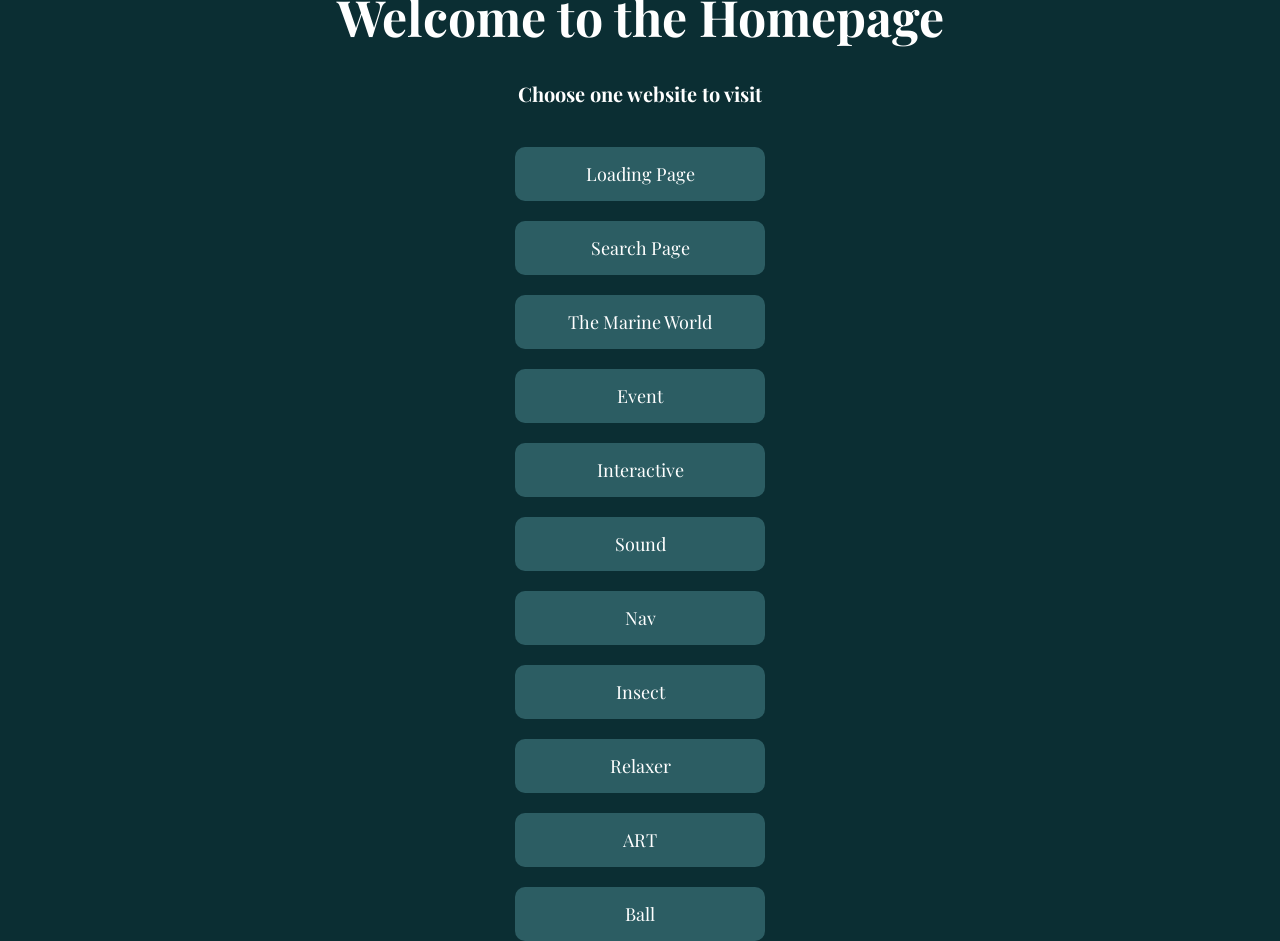
<file: index.html>
<!DOCTYPE html>
<html lang="en">

    <head>
        <meta charset="UTF-8">
        <meta name="viewport" content="width=device-width, initial-scale=1.0">
        <title>Home Page</title>
        <link rel="stylesheet" href="style/index.css">
    </head>

    <body>

        <h1 class="title">Welcome to the Homepage</h1>
        <h3 class="subtitle">Choose one website to visit</h3>

        <a class="button" href="loading.html">Loading Page</a>
        <a class="button" href="search.html">Search Page</a>
        <a class="button" href="expanding.html">The Marine World</a>
        <a class="button" href="event.html">Event</a>
        <a class="button" href="interactive.html">Interactive</a>
        <a class="button" href="sound.html">Sound</a>
        <a class="button" href="nav.html">Nav</a>
        <a class="button" href="insect.html">Insect</a>
        <a class="button" href="relax.html">Relaxer</a>
        <a class="button" href="art.html">ART</a>
        <a class="button" href="ball.html">Ball</a>


        <script src="script/index.js"></script>
    </body>

</html>
</file>
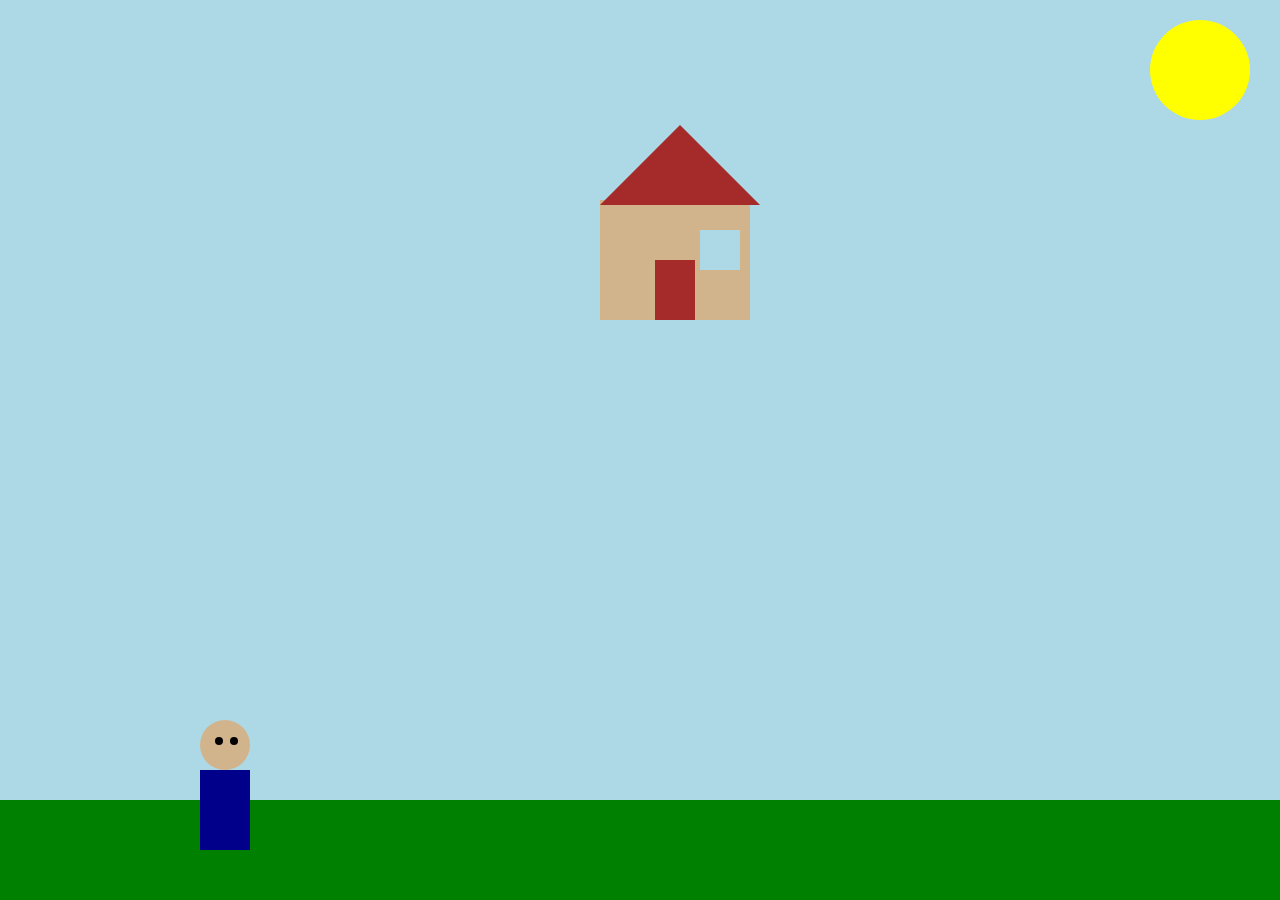
<file: art.html>
<!DOCTYPE html>
<html lang="en">
<head>
    <meta charset="UTF-8">
    <meta name="viewport" content="width=device-width, initial-scale=1.0">

    <title>Art</title>
    <link rel="stylesheet" href="script/art.css">
</head>
<body>
  <div class="square1"></div>
  <div class="triangle"></div>
  <div class="rectangle"></div>
    <div class="rectangle2"></div>

  <div class="square2"></div>
  <div class="circle"></div>
  <div class="body"></div>
  <div class="head"></div>
  <div class="eye1"></div>
  <div class="eye2"></div>



</body>
</html>
</file>
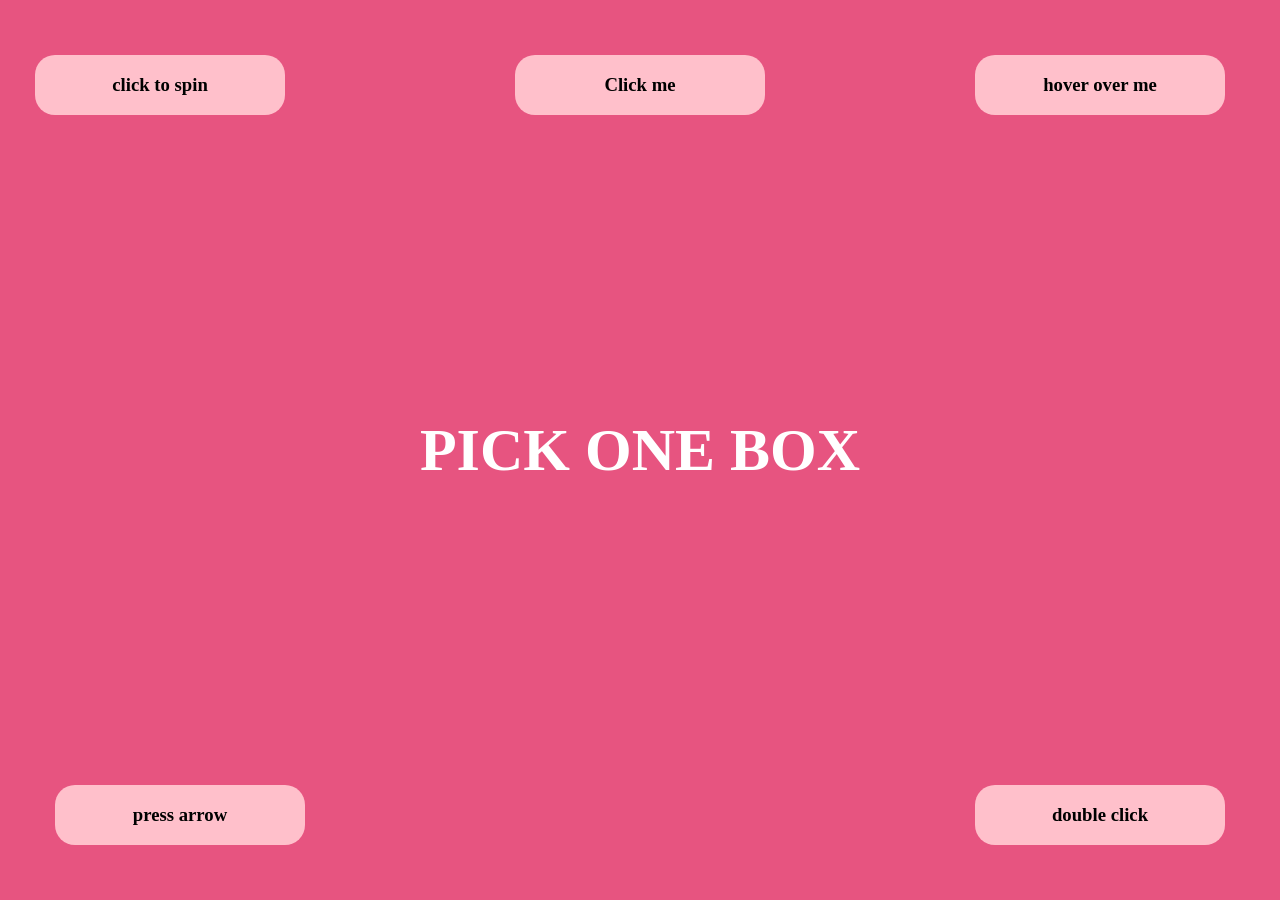
<file: event.html>
<!DOCTYPE html>
<html lang="en">
<head>
    <meta charset="UTF-8">
    <meta name="viewport" content= "width=device-width, initial-scale=1.0">
    <title>Event</title>
    <link rel="stylesheet" href="script/event.css">
</head>

<body>

<h1 class="title">PICK ONE BOX</h1>
    <div class="rectangle click" >
        <h3>Click me</h3>
    </div>
    <div class="rectangle move">
        <h3>press arrow</h3>
    </div>
    <div class = "rectangle spin">
        <h3>click to spin</h3>
    </div>
    <div class = "rectangle hover">
        <h3>hover over me</h3>
    </div>
    <div class = "rectangle dblclick">
        <h3>double click</h3>
    </div>

    <script src="script/event.js"></script>

</body>
</html>
</file>
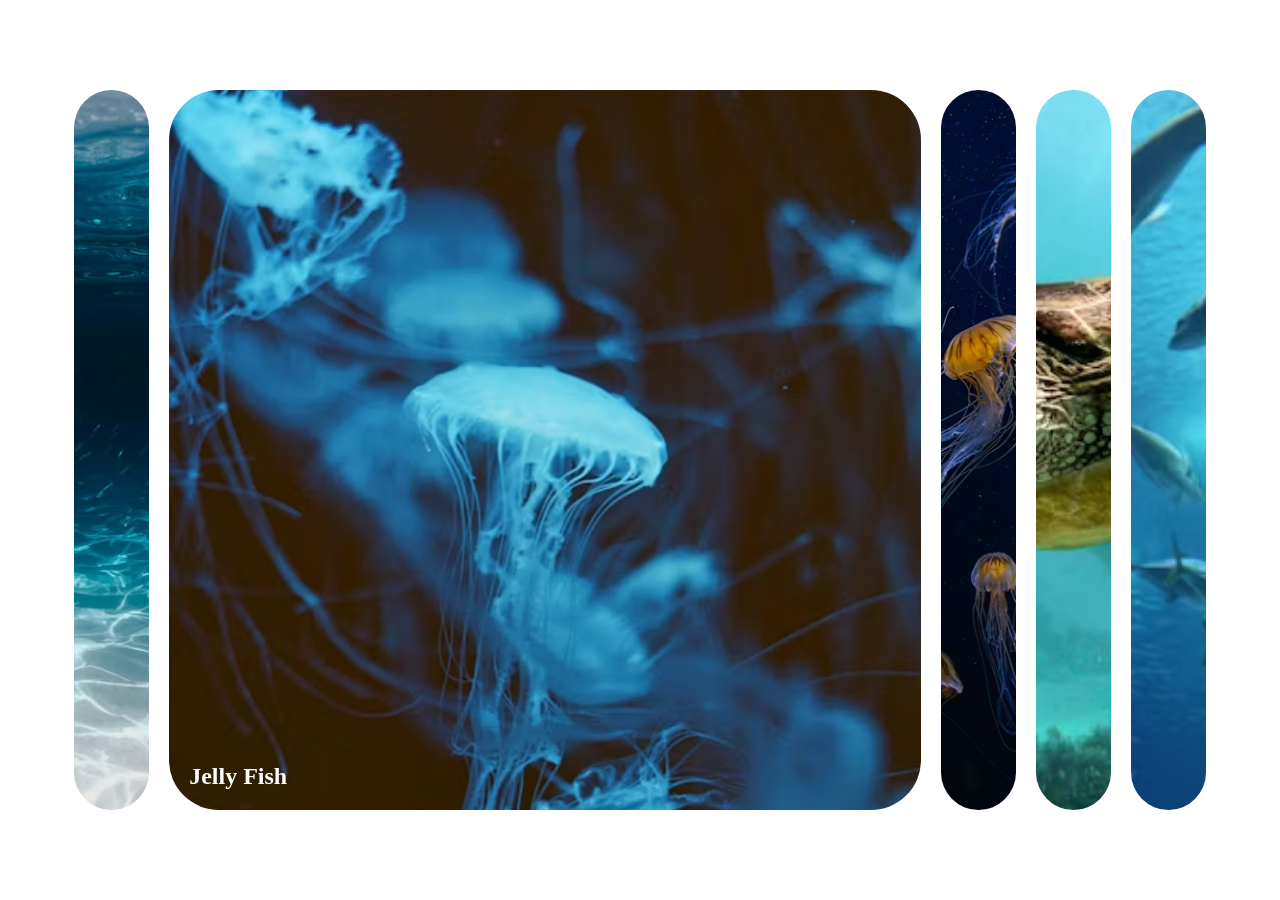
<file: expanding.html>
<!DOCTYPE html>
<html lang="en">
<head>
    <meta charset="UTF-8">
    <meta name="viewport" content="width=device-width, initial-scale=1.0">
    <title>Expanding</title>
    <link rel="stylesheet" href="style/expanding.css">
</head>
<body>
<div class="container">
    <div class="panel" style= "background-image: url('images/ocean.avif')">
        <h3>The Life under water</h3>
    </div>
     <div class="panel active" style= "background-image: url('images/jellyfish.avif')">
        <h3>Jelly Fish</h3>
    </div>
     <div class="panel"style= "background-image: url('images/fish.avif')">
        <h3>fish</h3>
    </div>
     <div class="panel"style= "background-image: url('images/turtle.avif')">
        <h3>turtle</h3>
    </div>
     <div class="panel"style= "background-image: url('images/whalesss.avif')">
        <h3>whale</h3>
    </div>
</div>

<script src ="script/expanding.js"></script>
</body>
</html>
</file>
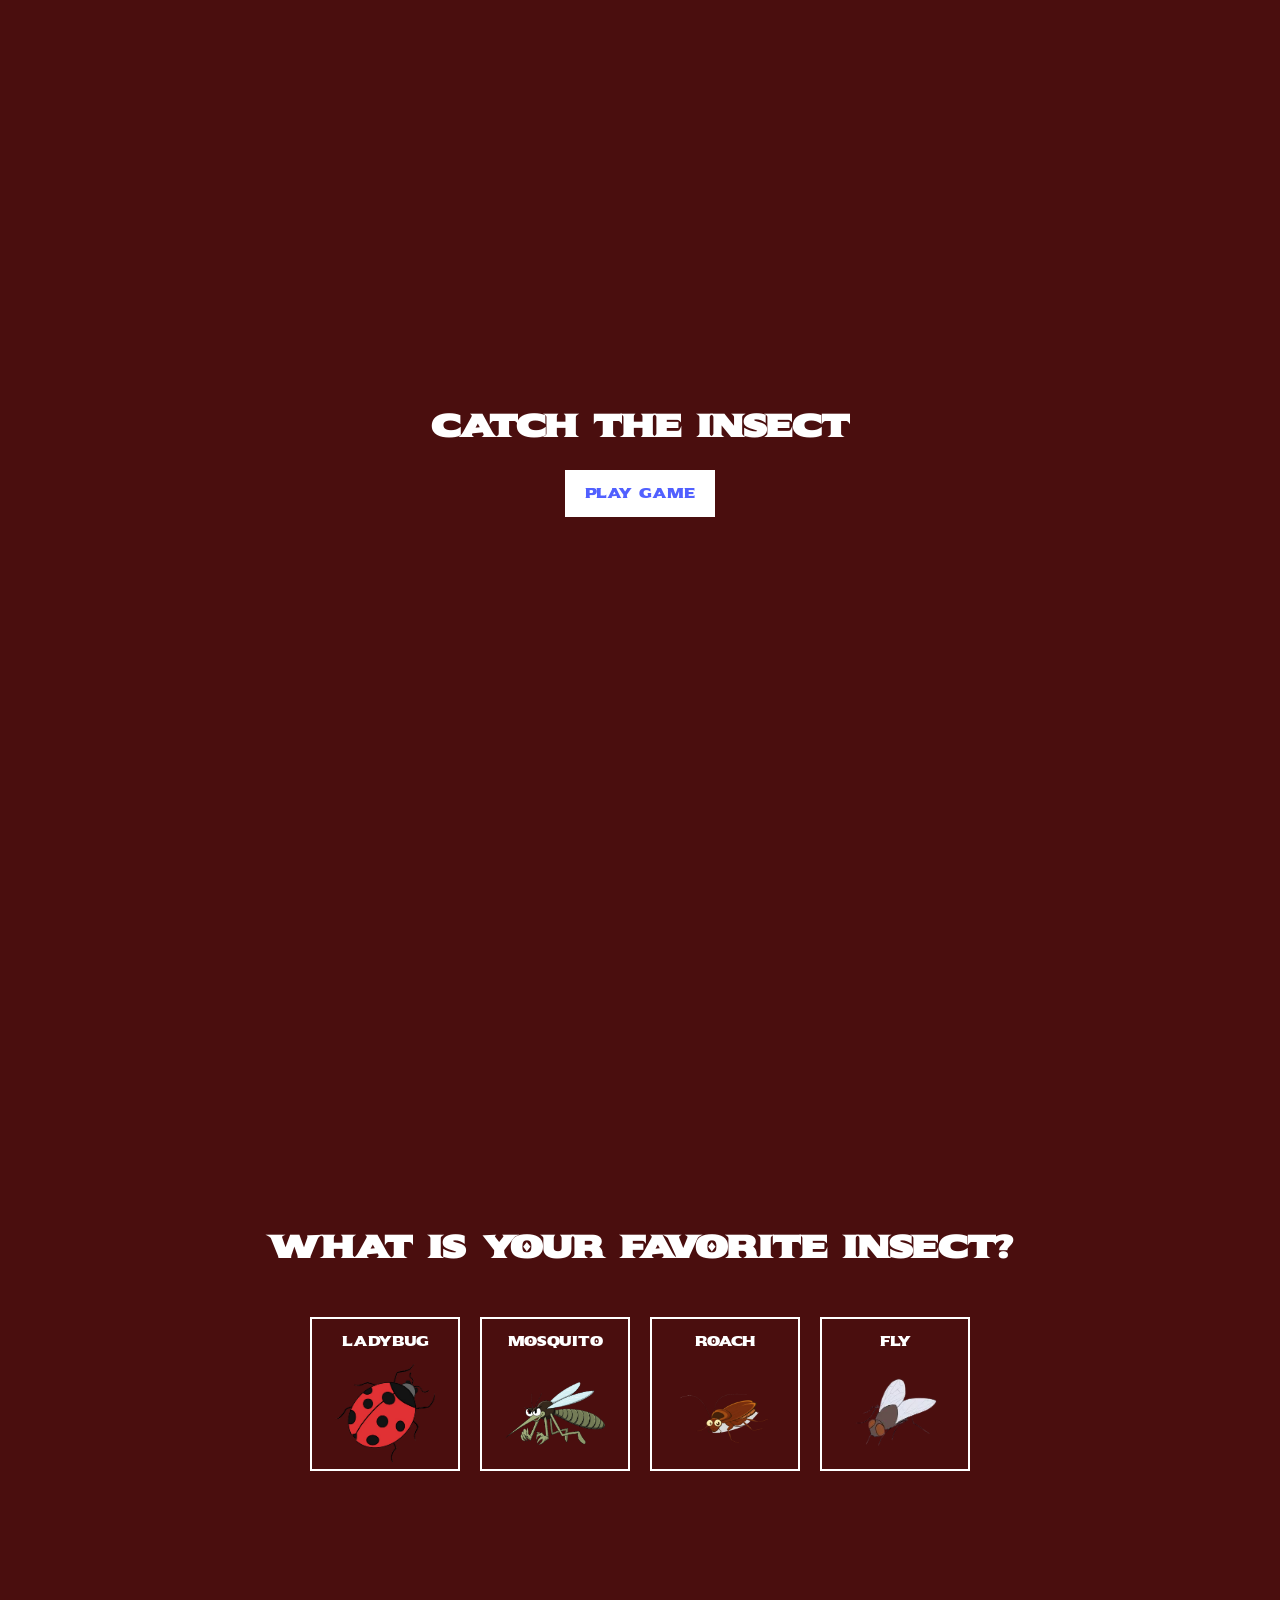
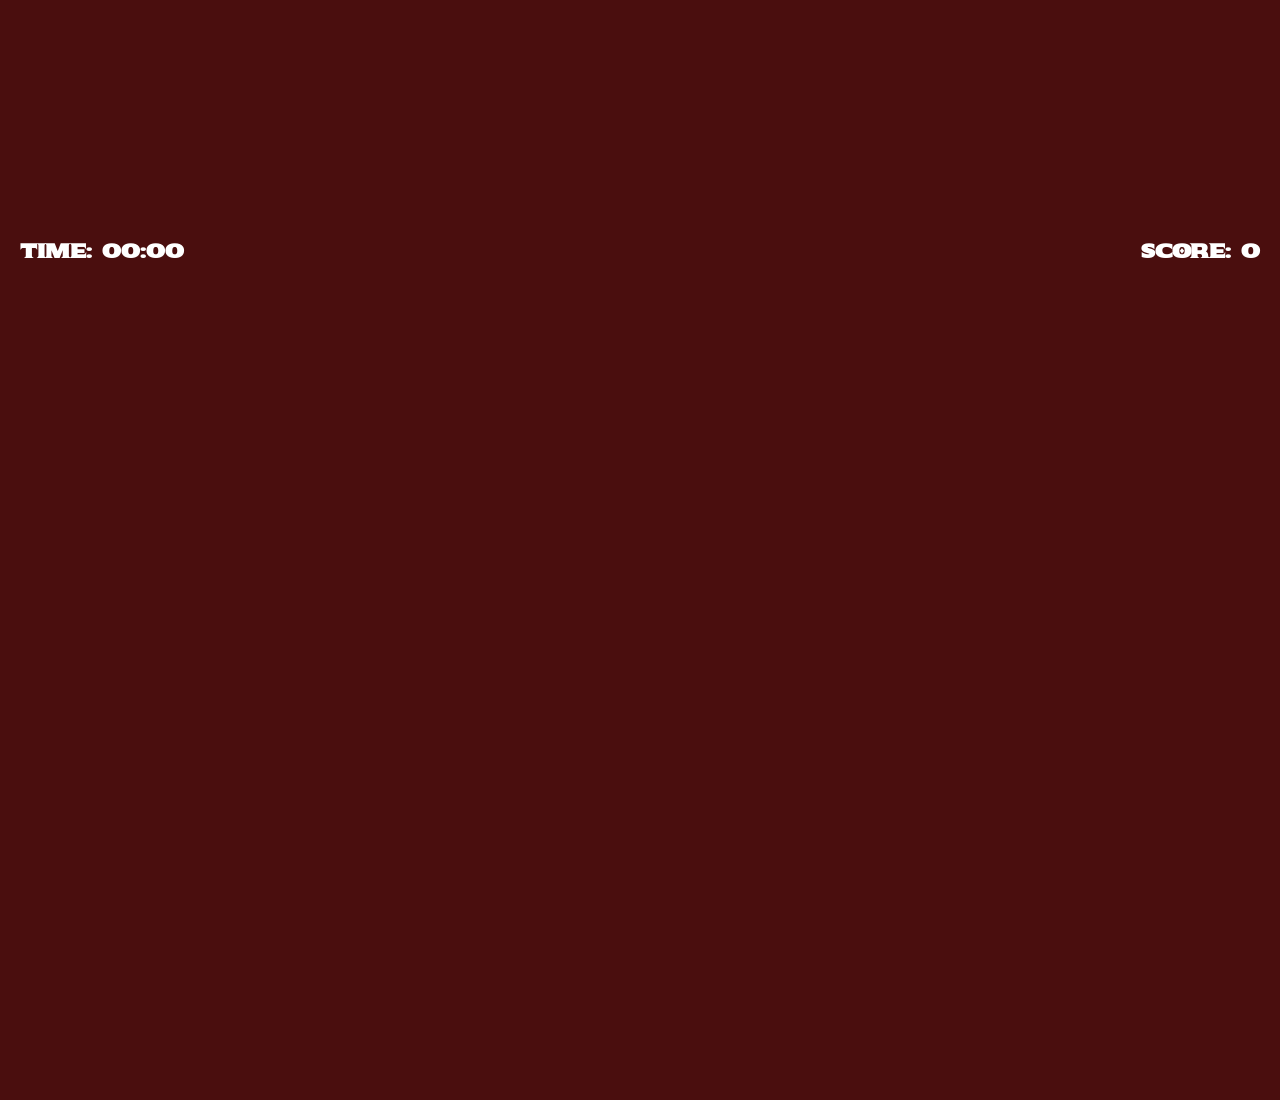
<file: insect.html>
<!DOCTYPE html>
<html lang="en">
<head>
    <meta charset="UTF-8">
    <meta name="viewport" content="width=device-width, initial-scale=1.0">
    <title>Insect Game</title>
    <link rel="stylesheet" href="style/insect.css">
</head>

<body>

    <div class="screen">
        <h1>Catch the Insect</h1>
        <button class="btn" id="start-btn">Play Game</button>
    </div>

    <div class="screen">
        <h1>What is your favorite insect?</h1>

        <ul class="insect-list">
            <li>
                <button class="choose-insect-btn">
                    <p>Ladybug</p>
                    <img src="images/ladybug.png" alt="ladybug">
                </button>
            </li>

            <li>
                <button class="choose-insect-btn">
                    <p>Mosquito</p>
                    <img src="images/mosquito.png" alt="mosquito">
                </button>
            </li>

            <li>
                <button class="choose-insect-btn">
                    <p>Roach</p>
                    <img src="images/roach.png" alt="roach">
                </button>
            </li>

            <li>
                <button class="choose-insect-btn">
                    <p>Fly</p>
                    <img src="images/fly.png" alt="fly">
                </button>
            </li>
        </ul>
    </div>

    <div class="screen game-container" id="game-container">
        <h3 class="time" id="time">Time: 00:00</h3>
        <h3 class="score" id="score">Score: 0</h3>

        <h5 class="message" id="message">
            Are you annoyed yet <br>
            You are playing an impossible game!!
        </h5>
    </div>

    <script src=script/insect.js></script>

</body>
</html>
</file>
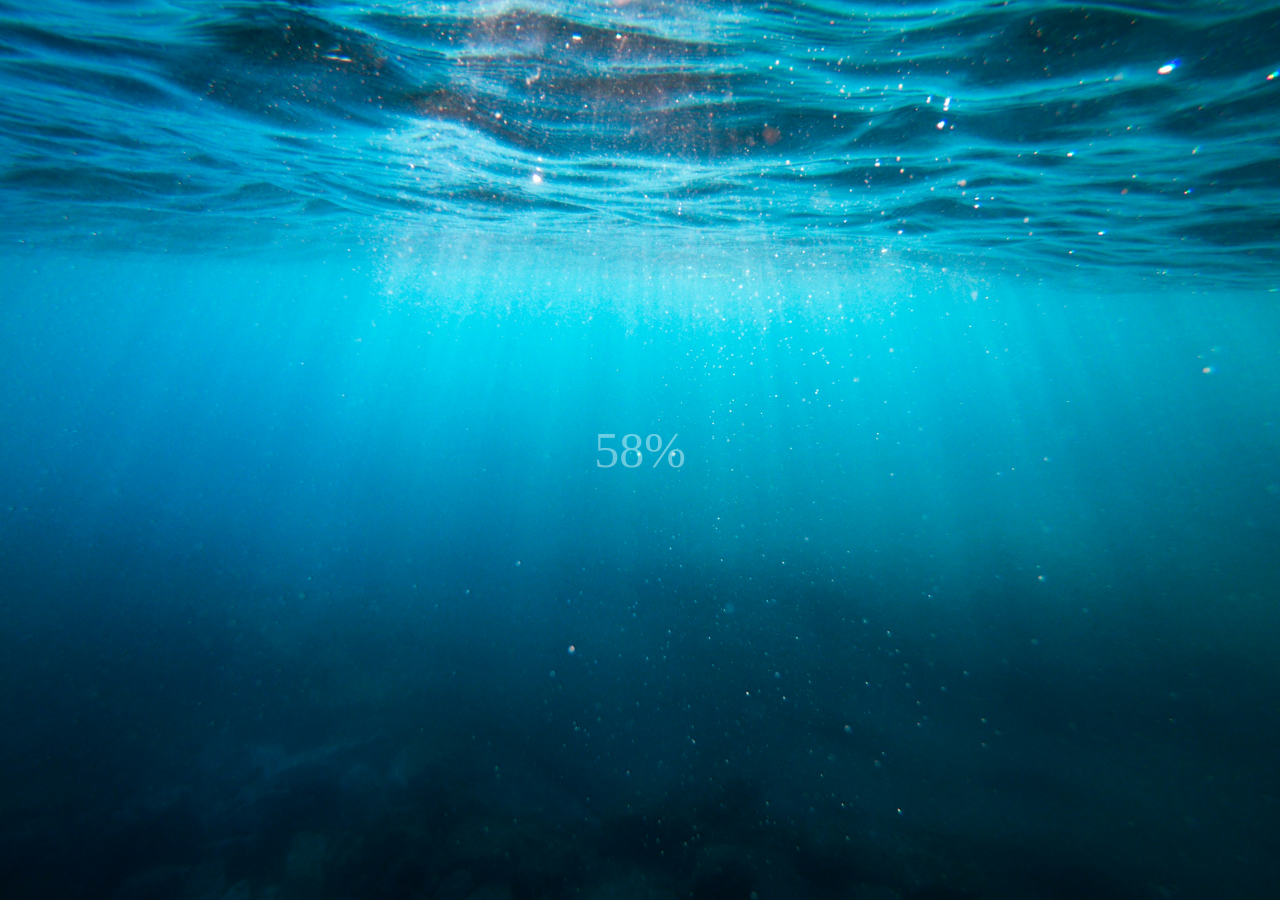
<file: loading.html>
<!DOCTYPE HTML>
<html lang = "en">
    <head>
      <meta charsets = "UTF-8">
      <meta name = "viewport" content="width=device-width, initial-scale=1.0">
      <title>Loading</title>
      <link rel="stylesheet" href="style/loading.css">
</head>
<body>
  <section class ="bg"></section>
  <div class = "loading-text">0%</div>
  <script src = "script/loading.js"></script>
 </body>
</html>
</file>
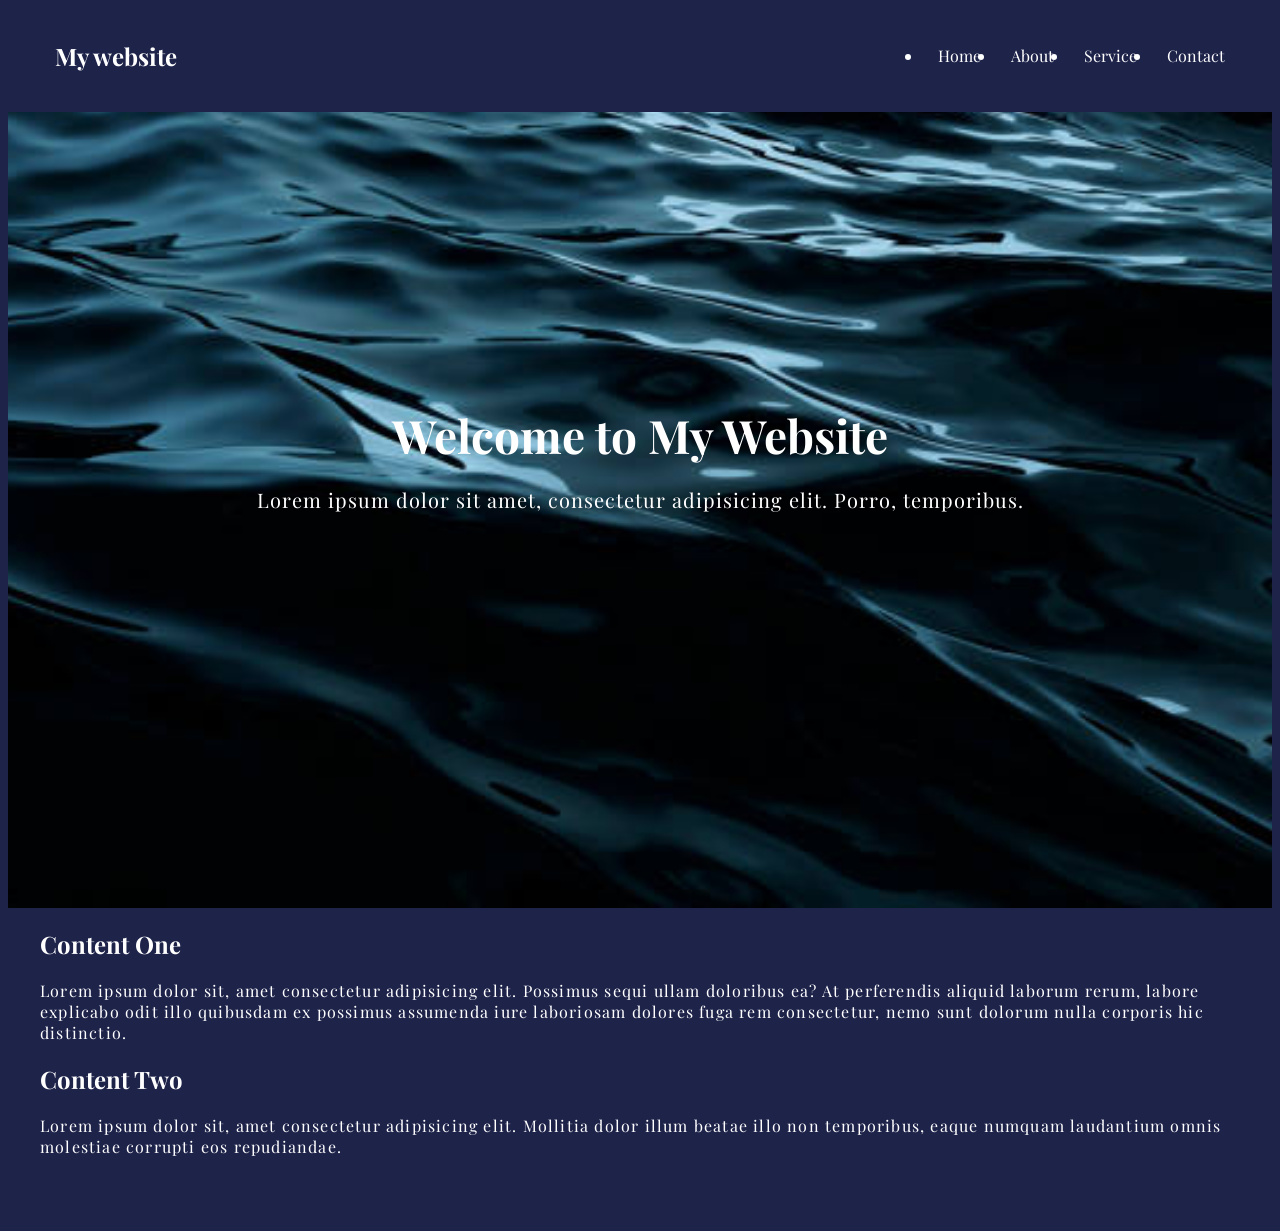
<file: nav.html>
<!DOCTYPE html>
<html lang="en">
<head>
    <meta charset="UTF-8">
    <meta name="viewport" content="width=device-width, initial-scale=1.0">
    <title>Nav page</title>
    <link rel="stylesheet" href="style/nav.css">
</head>

<body>

<nav class="nav">
    <div class="container">
        <h1 class="logo"><a href="nav.html">My website</a></h1>

        <ul>
            <li><a href="#" class="current">Home</a></li>
            <li><a href="#">About</a></li>
            <li><a href="#">Service</a></li>
            <li><a href="#">Contact</a></li>
        </ul>
    </div>
</nav>

<div class="hero">
    <div class="container">
        <h1>Welcome to My Website</h1>
        <p>Lorem ipsum dolor sit amet, consectetur adipisicing elit. Porro, temporibus.</p>
    </div>
</div>

<section class="container content">
    <h2>Content One</h2>
    <p>
        Lorem ipsum dolor sit, amet consectetur adipisicing elit. Possimus sequi ullam doloribus ea?
        At perferendis aliquid laborum rerum, labore explicabo odit illo quibusdam ex possimus assumenda
        iure laboriosam dolores fuga rem consectetur, nemo sunt dolorum nulla corporis hic distinctio.
    </p>

    <h3>Content Two</h3>
    <p>
        Lorem ipsum dolor sit, amet consectetur adipisicing elit. Mollitia dolor illum beatae illo non
        temporibus, eaque numquam laudantium omnis molestiae corrupti eos repudiandae.
    </p>
</section>

<script src="script/nav.js"></script>

</body>
</html>
</file>
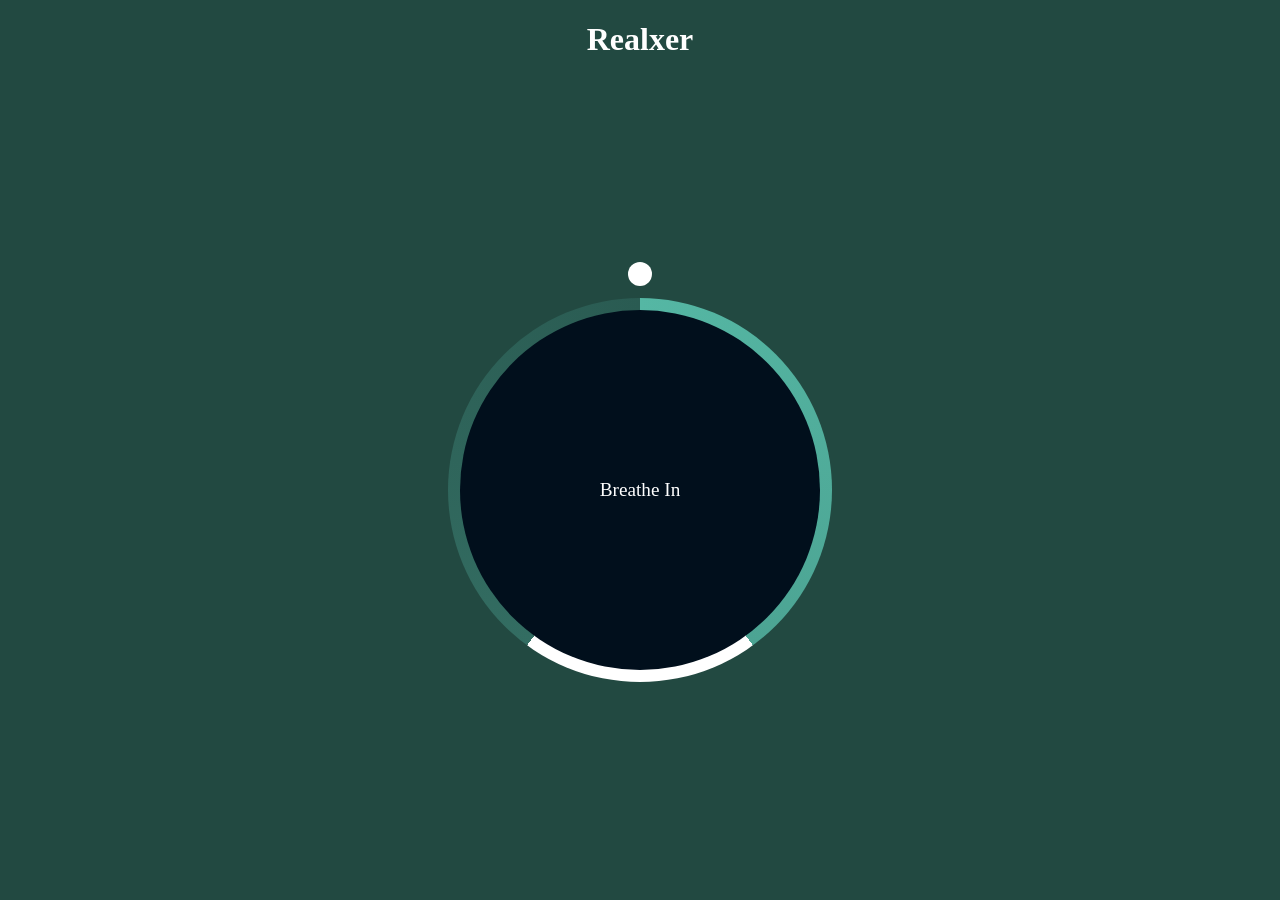
<file: relax.html>
<!DOCTYPE html>
<html lang="en">
<head>
    <meta charset="UTF-8">
    <meta name="viewport" content="width=device-width, initial-scale=1.0">
    <title>Relaxer</title>
    <link rel="stylesheet" href="style/relax.css">
</head>
<body>
    <h1>Realxer</h1>
    <div class ="container" id ="container">
        <div class = "circle"></div>
        <p id = "text">Breathe In</p>

        <div class = "pointer-container">
            <span class ="pointer"></span>
        </div>

            <div class="gradient-circle"></div>

    </div>

<script src = "script/relax.js" ></script>
</body>
</html>
</file>
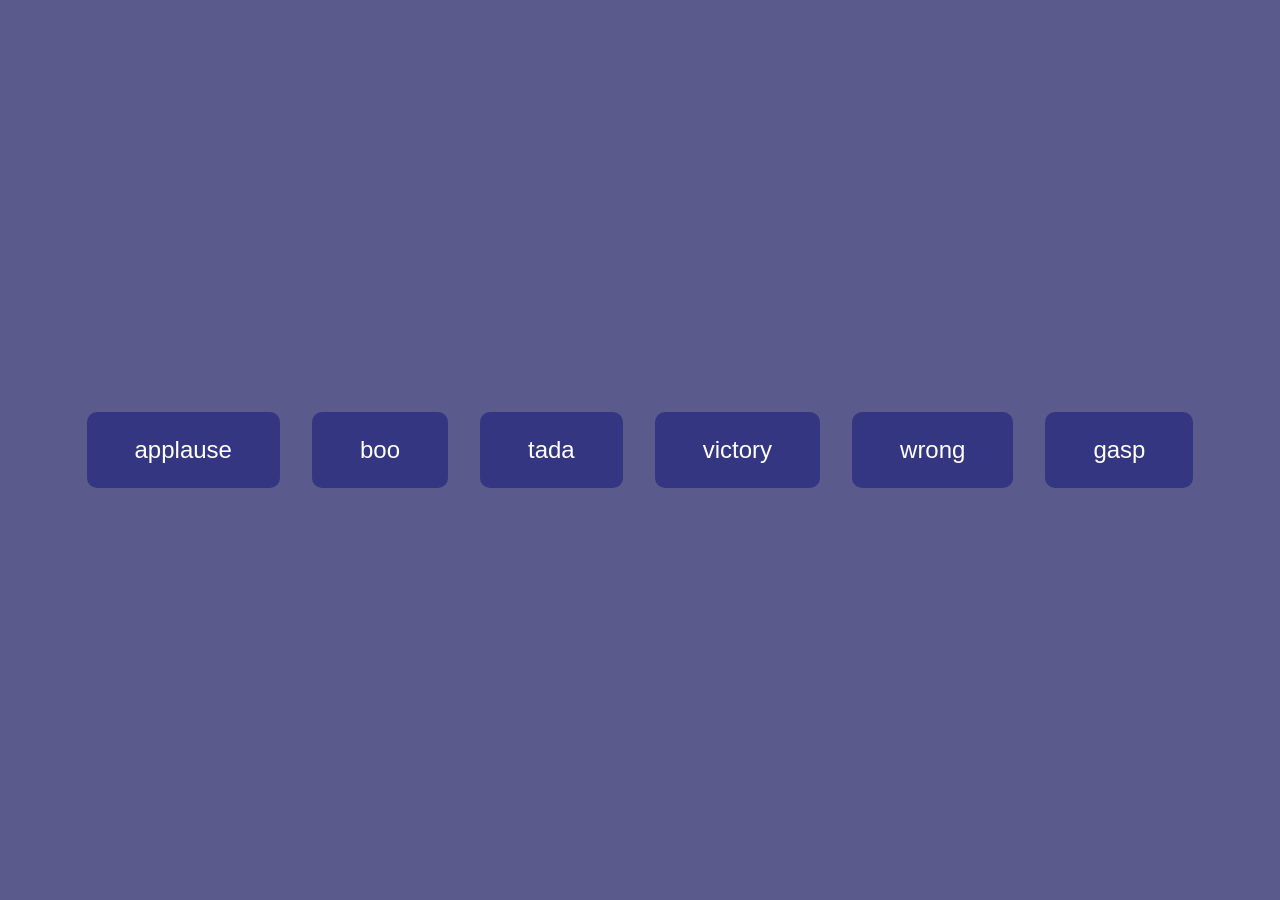
<file: sound.html>
<!DOCTYPE html>
<html lang="en">
<head>
    <meta charset="UTF-8">
    <meta name="viewport" content="width=device-width, initial-scale=1.0">
    <title>sound</title>
    <link rel="stylesheet" href="style/sound.css">
</head>
<body>

<audio src="sounds/applause.mp3" class ="applause"></audio>
<audio src="sounds/boo.mp3" class = "boo"></audio>
<audio src="sounds/gasp.mp3" class ="gasp"></audio>
<audio src="sounds/tada.mp3" class = "tada"></audio>
<audio src="sounds/victory.mp3" class = "victory"></audio>
<audio src="sounds/wrong.mp3" class = "wrong"></audio>

<div class = "buttons"></div>
<script src= "script/sound.js"></script>

</body>
</html>
</file>
<file: style/index.css>
@import url('https://fonts.googleapis.com/css2?family=Merriweather:ital,opsz,wght@0,18..144,300..900;1,18..144,300..900&family=Playfair+Display:ital,wght@0,400..900;1,400..900&display=swap');

body {
  margin: 0;
  height: 100vh;
  background-color: #0B2E33;
  color: white;
 font-family: "Playfair Display", serif;
  display: flex;
  flex-direction: column;
  justify-content: center;
  align-items: center;
  text-align: center;
}

.title {
  font-size: 50px;
  margin-bottom: 10px;
}

.subtitle {
  font-size: 20px;
  margin-bottom: 30px;
}

a {
  margin: 8px 0;
  color: white;
  text-decoration: none;
  font-size: 18px;
}

a:hover {
  text-decoration: underline;
}
.button {
  width: 220px;
  padding: 15px;
  margin: 10px 0;
  background-color: #2C5D63;
  color: white;
  text-decoration: none;
  font-size: 18px;
  border-radius: 10px;
  transition: all 0.3s ease;
}

.button:hover {
  background-color: #1E4044;
  transform: scale(1.05);
}
</file>
<file: script/art.css>
body {
  position: relative;
  height: 100vh;
  margin: 0;
  background: #ADD8E6
}

/* House */
.square1 {
  width: 150px;
  height: 120px;
  background: tan;
  position: absolute;
  top: 200px;
  left: 600px;
}


.rectangle {
  width: 40px;
  height: 60px;
  background: brown;
  position: absolute;
  top: 260px;
  left: 655px;
}

.rectangle2 {
  width: 100%;
  height: 100px;
  background: green;
  position: fixed;
  bottom: 0;
  left: 0;
}




/* Window */
.square2 {
  width: 40px;
  height: 40px;
  background: lightblue;
  position: absolute;
  top: 230px;
  left: 700px;
}


.triangle {
  width: 0;
  height: 0;

  border-left: 80px solid transparent;
  border-right: 80px solid transparent;
  border-bottom: 80px solid brown;

  position: absolute;
  top: 125px;
  left: 600px;
}
.circle {
  width: 100px;
  height: 100px;
  background: yellow;
  border-radius: 50%;
  position: absolute;
  top: 20px;
  right: 30px;
}
.head {
  width: 50px;
  height: 50px;
  background: tan;
  position: fixed;
  bottom: 130px;
  left: 200px;
  border-radius: 50%;
}

.eye1 {
  width: 8px;
  height: 8px;
  background: black;
  position: fixed;
  bottom: 155px;
  left: 215px;
  border-radius: 50%;
}

.eye2 {
  width: 8px;
  height: 8px;
  background: black;
  position: fixed;
  bottom: 155px;
  left: 230px;
  border-radius: 50%;
}

.body {
  width: 50px;
  height: 80px;
  background: darkblue;
  position: fixed;
  bottom: 50px;  
  left: 200px;
}
</file>
<file: script/event.css>
*
{
    box-sizing: border-box;
}

.title{
    position: absolute;
    font-size: 60px;
    font-weight: bold;
    color: white;
}

body{
    display: flex;
    height: 100vh;
    align-items: center;
    justify-content: center;
    margin: 0;
    background-color: rgb(231, 84, 128);



}


.rectangle {
    height: 60px;
    width: 250px;
    background: pink;
    margin: 5px;
    border-radius: 20px;
    display: flex;
    justify-content: center;
    align-items: center;

}

.click{
    position: absolute;
    top: 50px;
    align-items: center;
}
.move{
    position: absolute;
    bottom: 50px;
    left: 50px;
}
.hover{
    position: absolute;
    top: 50px;
    right:50px;
}
.dblclick{
    position: absolute;
    bottom: 50px;
    right: 50px;

}
.spin {
    position: absolute;
    top: 50px;
    left: 30px;
}

.spinning {
    animation: spin 1s linear infinite;
}

@keyframes spin {
    from {
        transform: rotate(0deg);
    }
    to {
        transform: rotate(360deg);
    }
}
</file>
<file: style/expanding.css>
* {
    box-sizing: border-box;
}
 body{
    height: 100vh;
    display: flex;
    justify-content: center;
    align-items: center;
    margin: 0;

}
.container
 {
    display: flex;
    width: 90vw;

 }
 .panel{
    background-size: cover;
    background-position: center;
   background-repeat: no-repeat;
    height: 80vh;
    border-radius: 50px;
    color: white;
    cursor: pointer;
    flex: 1;
    margin: 10px;
    position: relative;
    transition: flex 1s ease-in;
 }

 h3
{
position: absolute;
bottom: 20px;
left: 20px;
margin: 0px;
font-size: 24px;
opacity: 0;
transition: opacity 1s ease-in;
}

.panel.active{
   flex: 10;
}

.panel.active h3{
   opacity: 1;

}
</file>
<file: style/insect.css>
@import url('https://fonts.googleapis.com/css2?family=Outfit:wght@100..900&family=Sekuya&display=swap');

* {
    box-sizing: border-box;
}

body {
    font-family: "Sekuya", system-ui;
    background: rgb(74, 14, 14);
    color: #ffffff;
    height: 100vh;
    overflow: hidden;
    margin: 0;
    text-align: center;
}

.screen {
    height: 100vh;
    width: 100vw;
    display: flex;
    align-items: center;
    justify-content: center;
    flex-direction: column;
}

.screen.up {
    margin-top: -100vh;
}

.insect-list {
    display: flex;
    flex-wrap: wrap;
    justify-content: center;
    list-style-type: none;
    padding: 0;
}

.insect-list li {
    margin: 10px;
}

.choose-insect-btn {
    background: transparent;
    color: white;
    border: 2px solid white;
    cursor: pointer;
    font-family: "Sekuya", system-ui;
    width: 150px;
}

.choose-insect-btn:hover {
    background-color: white;
    color: rgb(201, 48, 48);
}

.choose-insect-btn:active {
    background: white;
    opacity: 0.7;
}

.choose-insect-btn img {
    width: 100px;
    height: 100px;
    object-fit: contain;
}

.game-container {
    position: relative;
}

.time {
    position: absolute;
    top: 20px;
    left: 20px;
}

.score {
    position: absolute;
    top: 20px;
    right: 20px;
}

.message {
    line-height: 1.7;
    background: #000000;
    width: 100%;
    padding: 20px;
    z-index: 100;
    text-align: center;
    position: absolute;
    opacity: 0;
}

.message.visible {
    opacity: 1;
}

h1 {
    line-height: 1.4;
}

.btn {
    border: 0;
    background: #ffffff;
    color: #5160ff;
    padding: 15px 20px;
    cursor: pointer;
    font-family: "Sekuya", system-ui;
}

.btn:hover {
    opacity: 0.9;
}

.insect {
    width: 100px;
    height: 100px;
    cursor: pointer;
    display: flex;
    align-items: center;
    justify-content: center;
    position: absolute;
}

.insect.caught {
    transform: scale(0);
}

.insect img {
    width: 100px;
    height: 100px;
}
</file>
<file: style/loading.css>
body{
    height: 100vh;
    display: flex;
    margin: 0;
    justify-content: center;
    align-items: center;

}

.loading-text{
    font-size: 50px;
    color: white;


}

.bg{
    position: absolute;
    width: 100vw;
    height: 100vh;
    background-image: url('../images/marine.jpg');
    background-position: center;
    background-repeat: no-repeat;
    background-size: cover;
    z-index: -1;
    filter: blur(30px);


}
</file>
<file: style/nav.css>
@import url('https://fonts.googleapis.com/css2?family=Playfair+Display:ital,wght@0,400..900;1,400..900&display=swap');



* {
    box-sizing: border-box;
}

body {
    padding-bottom: 50px;
    font-family: "Playfair Display", serif;
    background-color: rgb(30, 35, 74);
    color: white;
    position: center;

}
.container{
    max-width: 1200px;
    margin: 0 auto;

}

.nav{
    position: fixed;
    top: 0;
    left: 0;
    right: 0;
    background-color: rgb(30, 35, 74);
    z-index: 1000;
        transition: all 1s ease-in-out;
}



.nav .container
{
    display: flex;
    align-items: center;
    justify-content: space-between;
    padding: 20px 0px;

}
.nav ul
{
    display: flex;
    align-items: center;
    justify-content: center;
    list-style-text: none;

}
.nav.active .container{
    padding: 10px 0;
}



.nav a
{
    color: white;            /* white text */
    text-decoration: none;
    padding: 7px 15px;

}
.nav.active{
    background-color: #ffffff;

}
.nav.active a{
    color: #000000;

}


.nav a:hover{
    color: #c0392b;
    font-weight: bold;
}

 .hero{
    background-image: url('../images/water.jpg');
    height: 100vh;
    background-size: cover;
    background-position: center;
    background-repeat: no-repeat;
    background-position: bottom center;
    color: white;
    display: flex;
    justify-content: center;
    align-items: center;
    text-align: center;
    position: relative;
    margin-bottom: 20px;
    z-index: -2;

}

.hero::before{
    content: '';
    position: absolute;
    top:0px;
    left:0px;
    width:100%;
    height:100%;
    z-index: -1;
}
    /* to put filter on an image */
    /* background: black;
    opacity: 0.5; *
/*
 */

 .hero h1{
    font-size: 46px;
    margin: 20px 0px 20px;

 }
 .hero p{
    font-size: 20px;
    letter-spacing: 1px;
 }

.content h2{
    font-size: 150%;
    margin:20px 0px;
}

.content h3{
   font-size: 150%;
    margin:20px 0px;
}

.content p
{
    color:
    line-height: 30px;
    letter-spacing:1.2px;

}
</file>
<file: style/relax.css>
@import url('https://fonts.googleapis.com/css2?family=Archivo+Black&family=Cedarville+Cursive&family=Outfit:wght@100..900&family=Roboto+Mono:ital,wght@0,100..700;1,100..700&family=Sekuya&display=swap');
*{
    box-sizing: border-box;
}
body{
    background: #224941;
    color: #ffffff;
    font-family: font-family: "Sekuya", system-ui;
    min-height: 100vh;
    overflow: hidden;
    display: flex;
    flex-direction: column;
    align-items: center;
    margin: 0;
}
.container{
    display: flex;
    align-items: center;
    justify-content: center;
    margin: auto;
    height: 300px;
    width: 300px;
    position: relative;
    transform: scale(1);

}
.circle
{
    background-color: #010f1c;
    height: 100%;
    width: 100%;
    border-radius: 50%;
    position: absolute;
    top: 0;
    left: 0;
    z-index: -1;

}
.gradient-circle{
    background: conic-gradient(
        #55b7a4 0%,
        #4ca493 40%,
        #ffffff 40%,
        #ffffff 60%,
        #336d62 60%,
        #2a5b52 100%

    );
    height: 320px;
    width: 320px;
    z-index: -2;
    border-radius: 50%;
    position: absolute;
    top: -10;
    left:  -10;

}

.pointer {
    background: #ffffff;
    border-radius: 50%;
    height: 20px;
    width: 20px;
    display: block;
    x-index: 100;

}
.pointer-container
{
position: absolute;
top: -40px;
left: 140px;
width: 20px;
height: 190px;
animation: rotate 7.5s linear infinite;
transform-origin: bottom center;

}

@keyframes rotate{
    from{
        transform: rotate(0deg);
    }
    to{
        transform: rotate(360deg);
    }
}
.container.grow
{

    animation: grow 3s linear forwards;
}

@keyframes grow
{
    from
    {
        transform: scale(1);

    }
    to {
        transform: scale(1.2);
    }
}

.container.shrink
{
    animation: shrink 3s linear forwards;
}

@keyframes shrink
{
    from {
        transform: scale(1.2);

    }
    to{
        transform: scale(1);
    }
}
</file>
<file: style/sound.css>
@import url("https://fonts.googleapis.com/css2?family=Sekuya&display=swap");

* {
    box-sizing: border-box;
}

body {
    font-family: "Sekuya", system-ui;
    display: flex;
    height: 100vh;
    align-items: center;
    justify-content: center;
    margin: 0;
    background: #5a5b8c;
}

.button-container {
    display: flex;
    justify-content: center;
    align-items: center;
}

.btn {
    background: #343682;
    color: white;
    margin: 1rem;
    padding: 1.5rem 3rem;
    font-size: 1.5rem;
    cursor: pointer;
    border-radius: 10px;
    border: none;
}

.btn:hover {
    opacity: 0.9;
}
</file>
